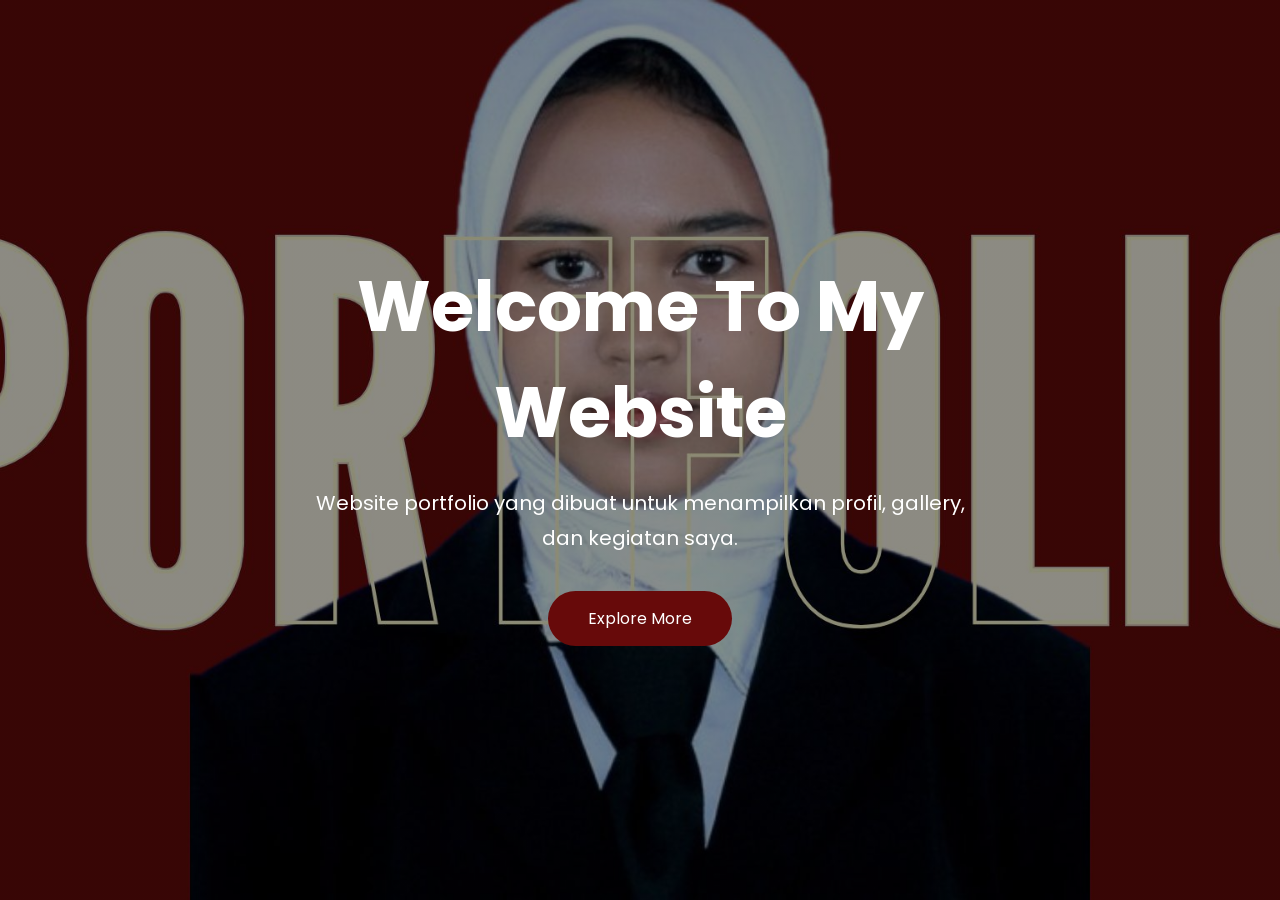
<file: index.html>
<!DOCTYPE html>
<html lang="en">
<head>
    <meta charset="UTF-8">
    <meta name="viewport" content="width=device-width, initial-scale=1.0">
    <title>Home</title>

    <link rel="stylesheet" href="fiks2.css">
</head>
<body>

<section class="hero">

    <div class="hero-content">

        <h1>Welcome To My Website</h1>

        <p>
            Website portfolio yang dibuat untuk menampilkan
            profil, gallery, dan kegiatan saya.
        </p>

        <a href="portofolio.html" class="btn">
            Explore More
        </a>

    </div>

</section>

</body>
</html>
</file>
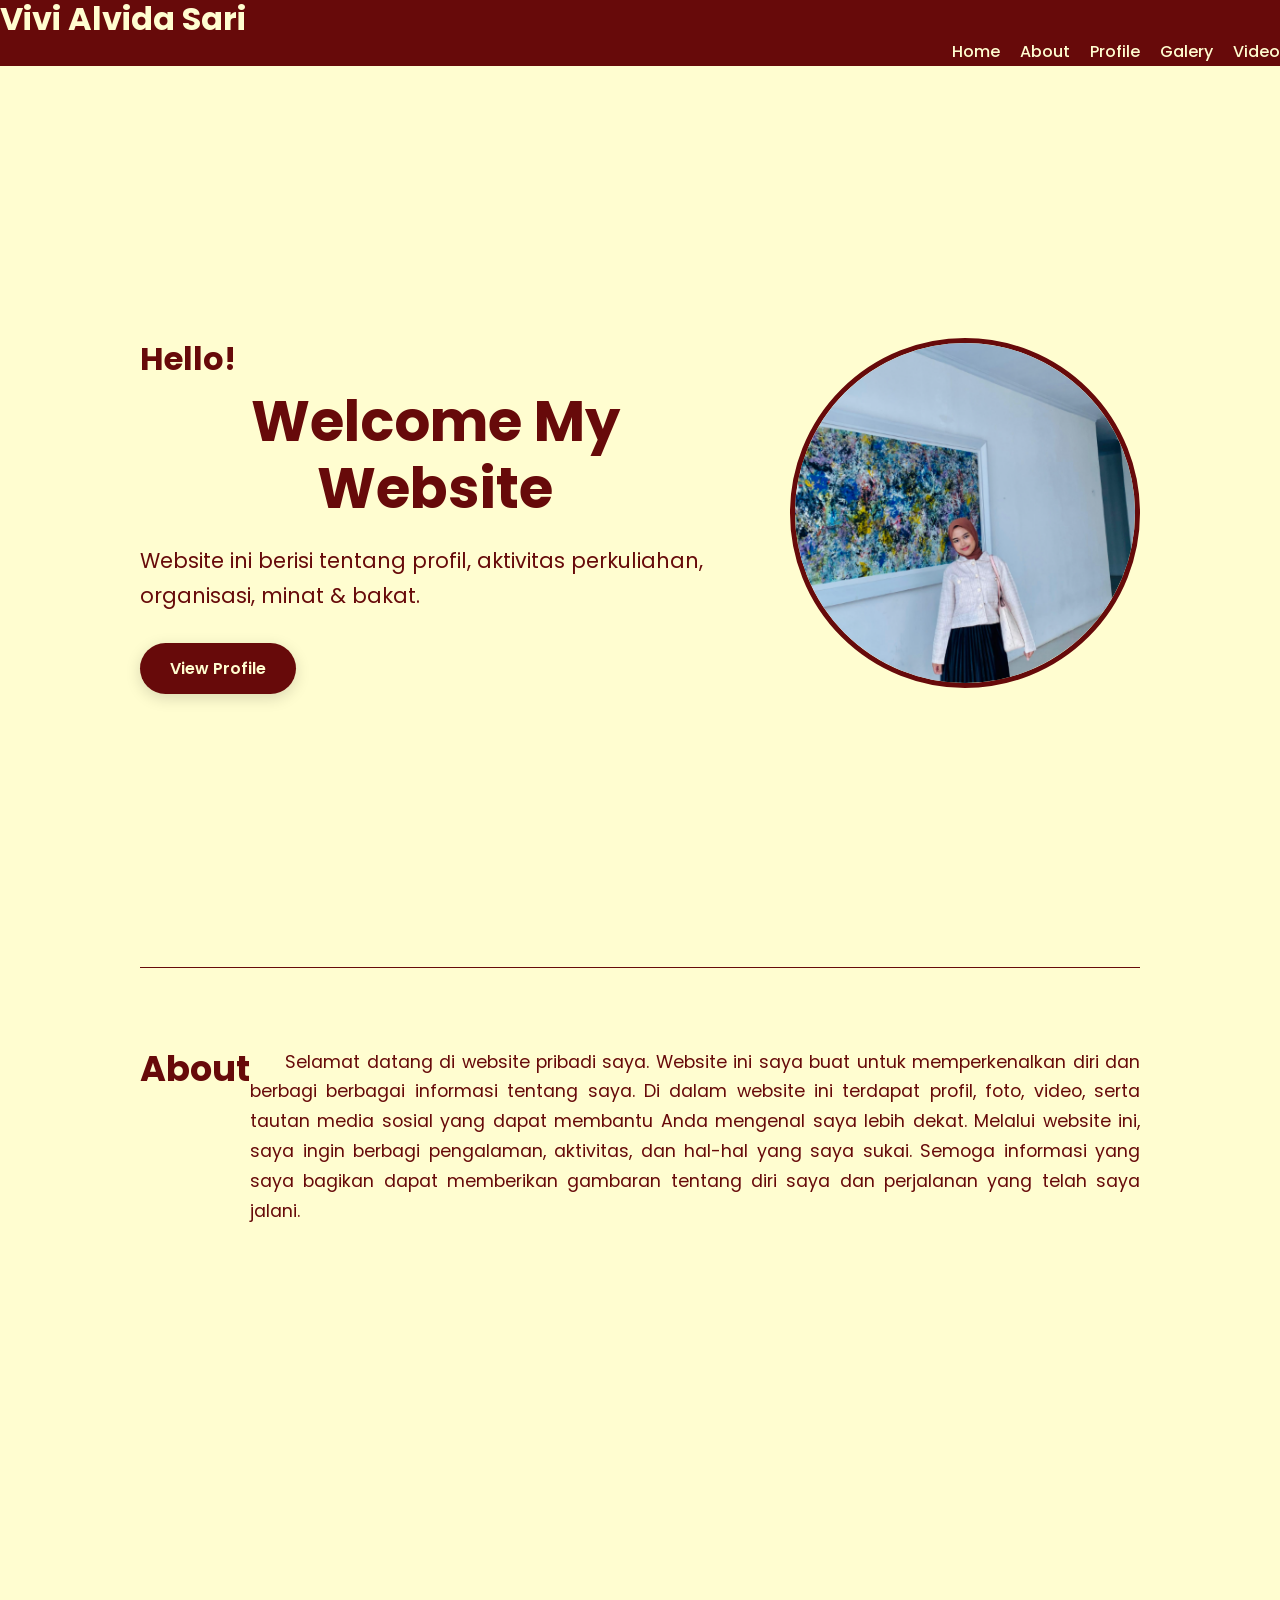
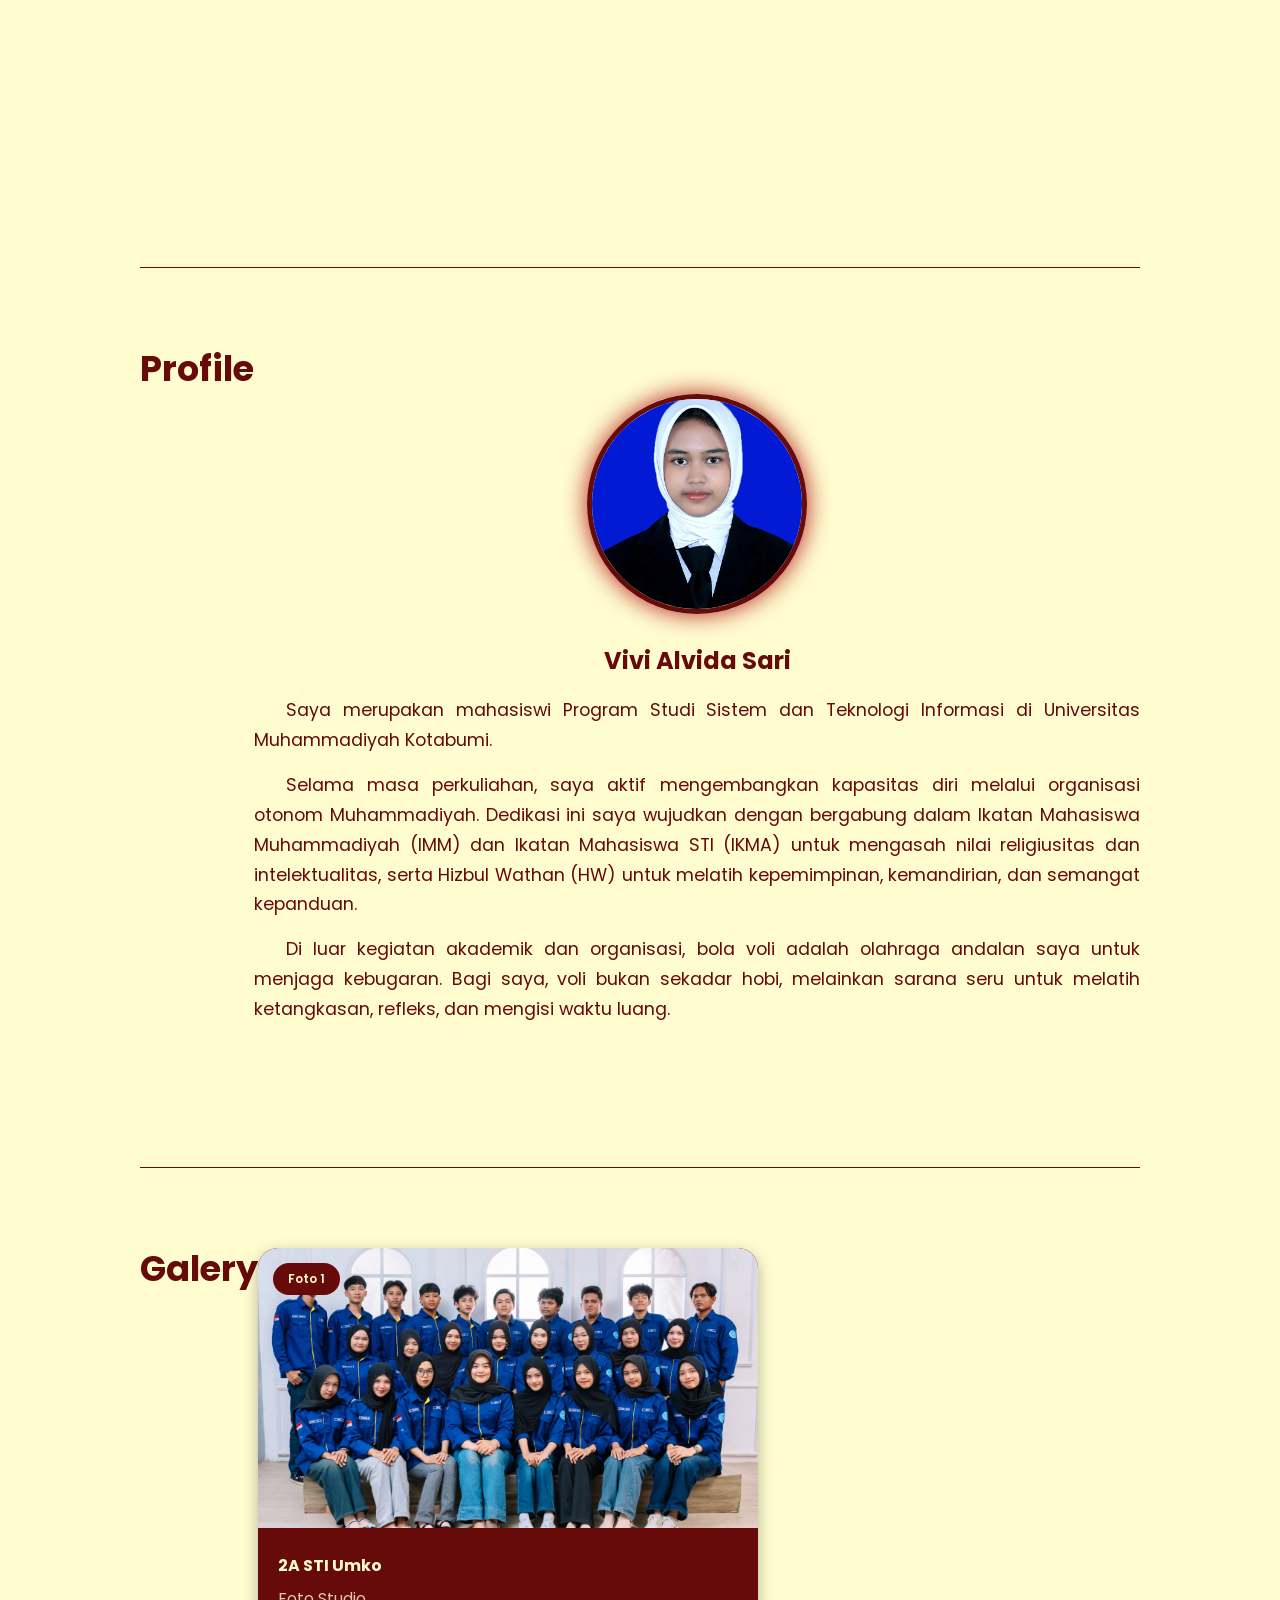
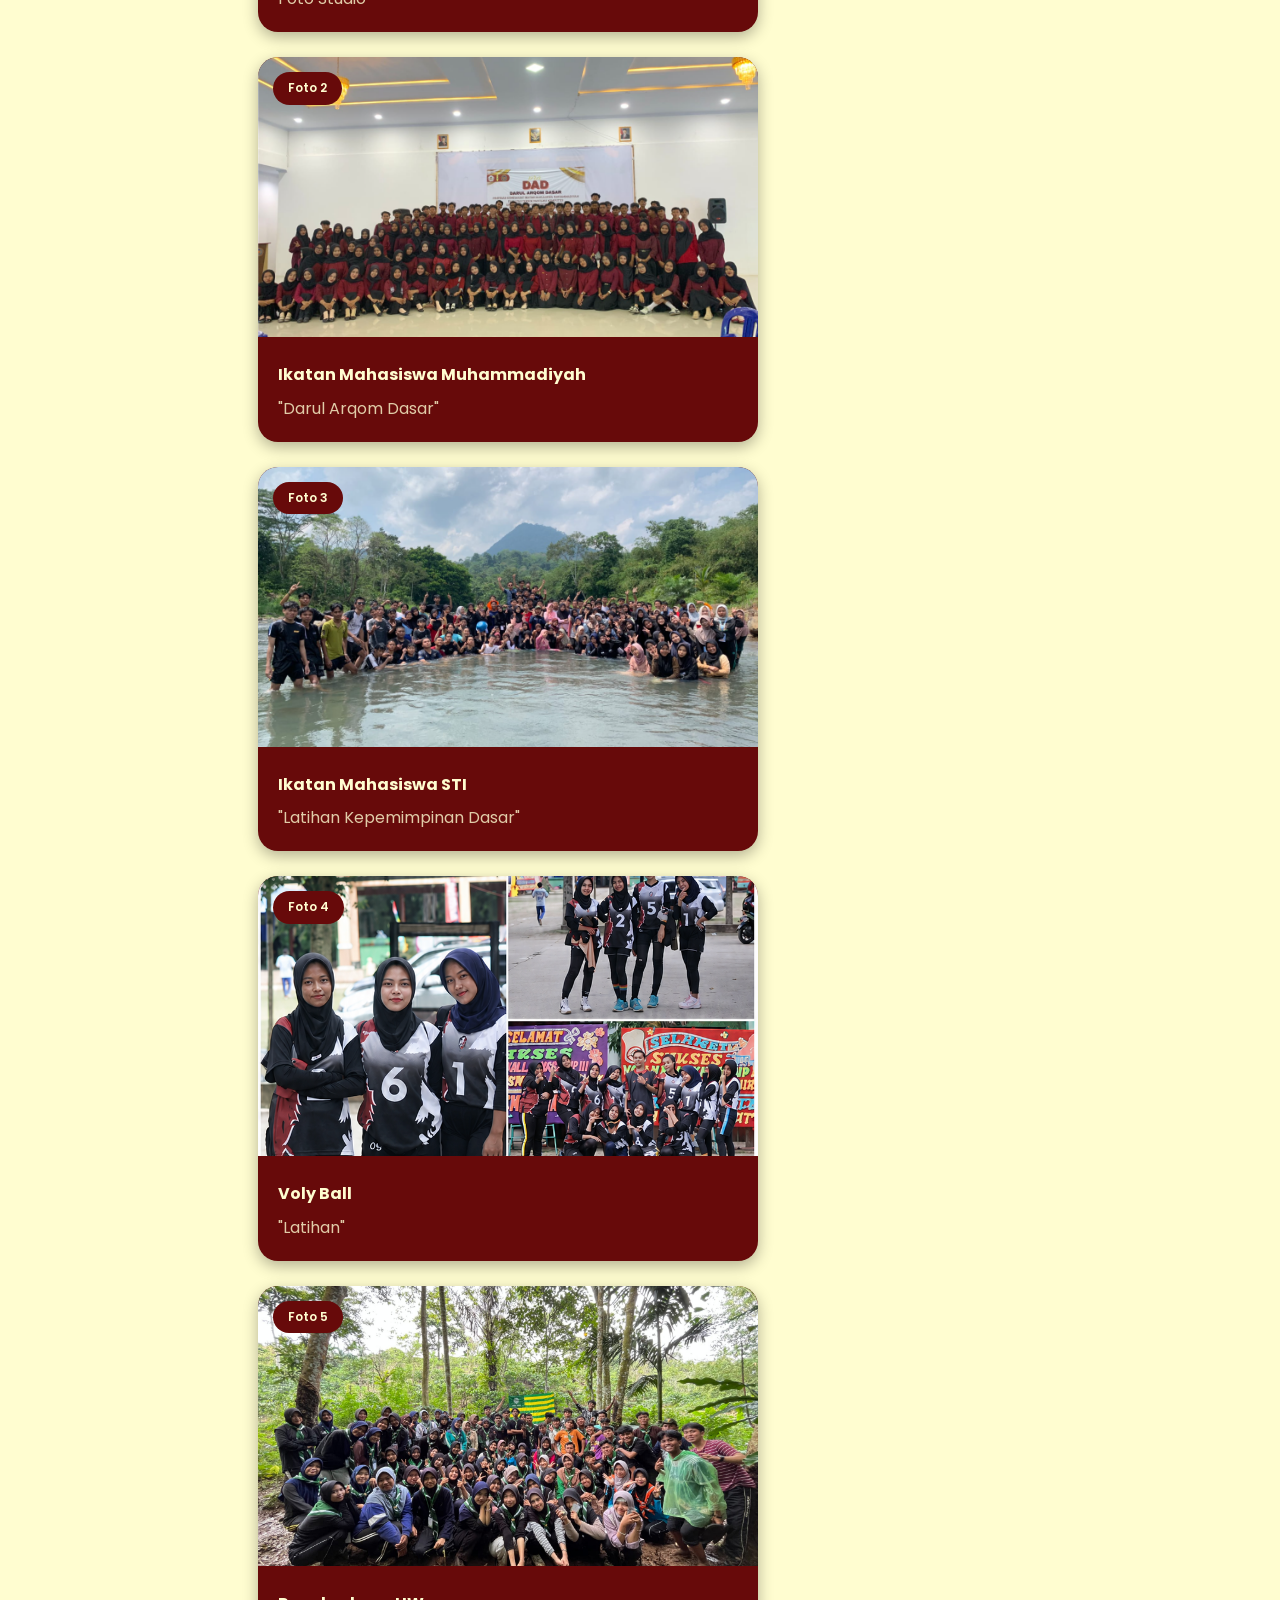
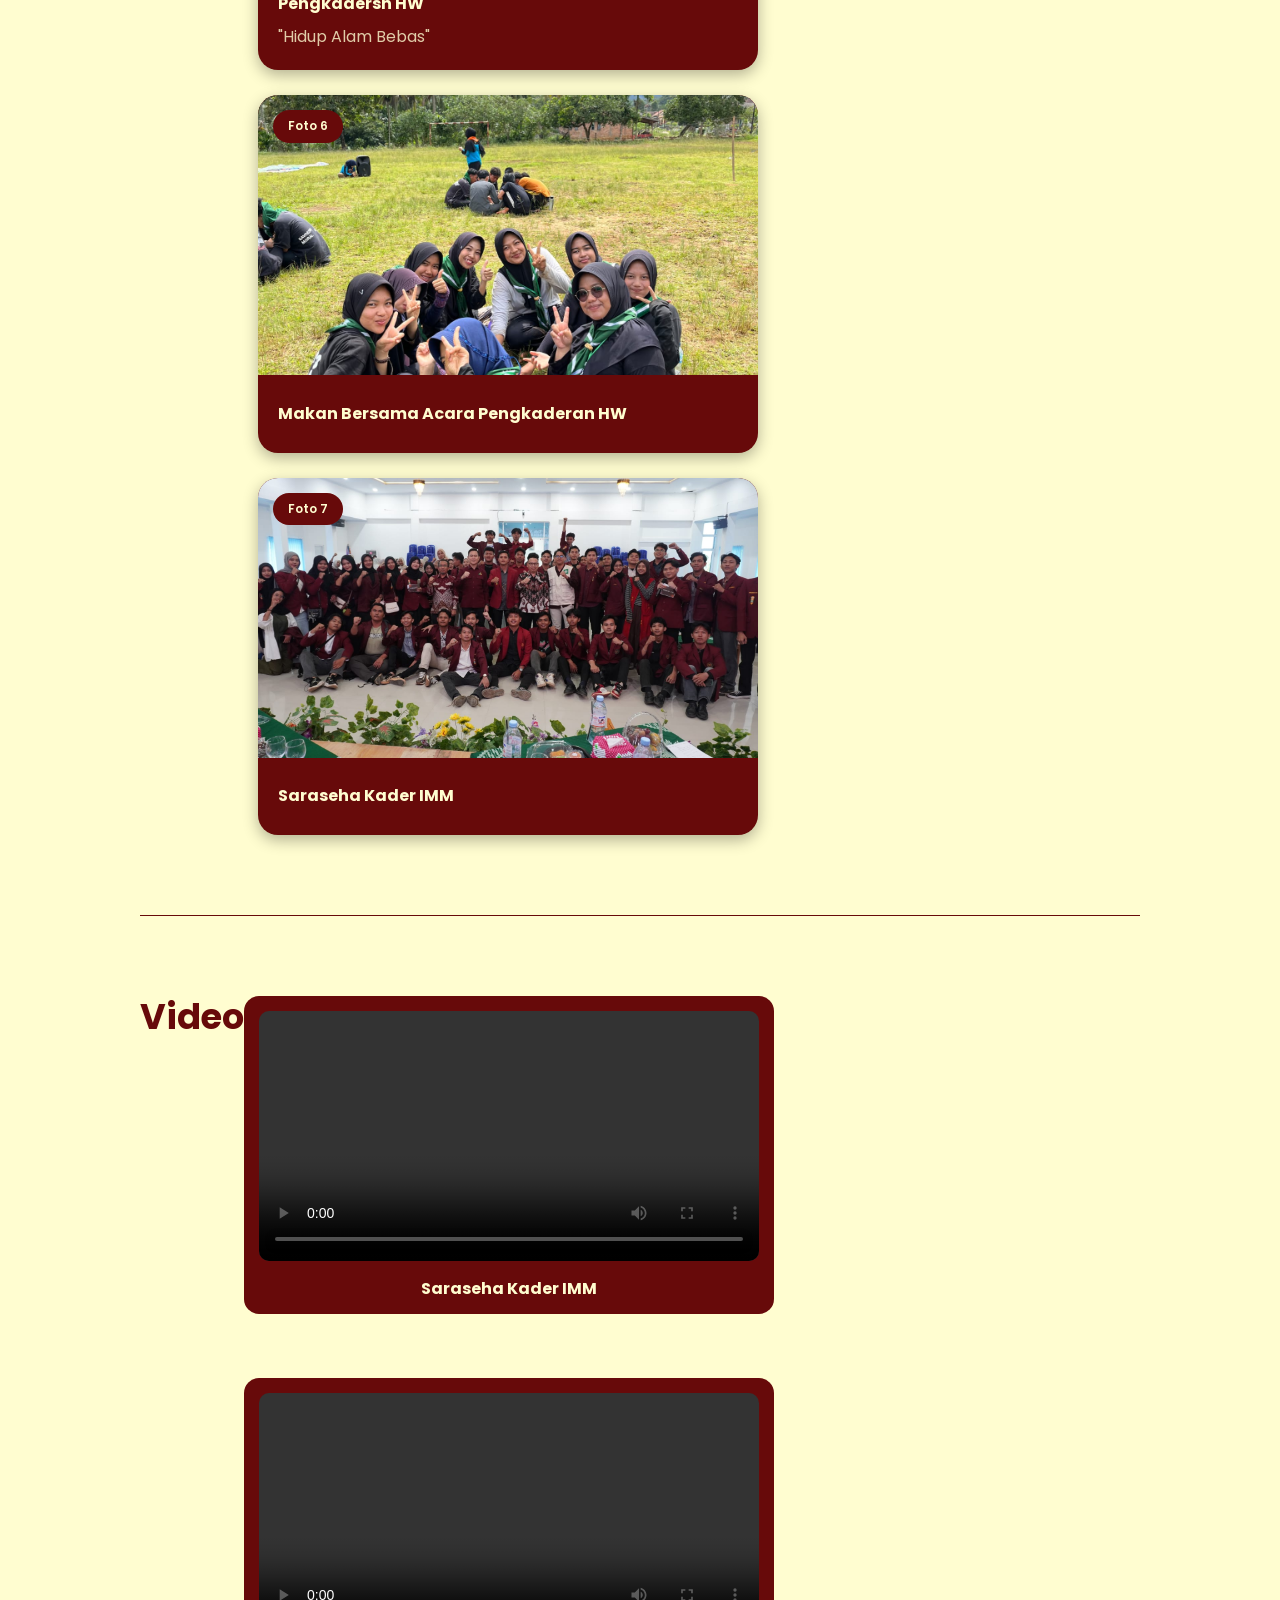
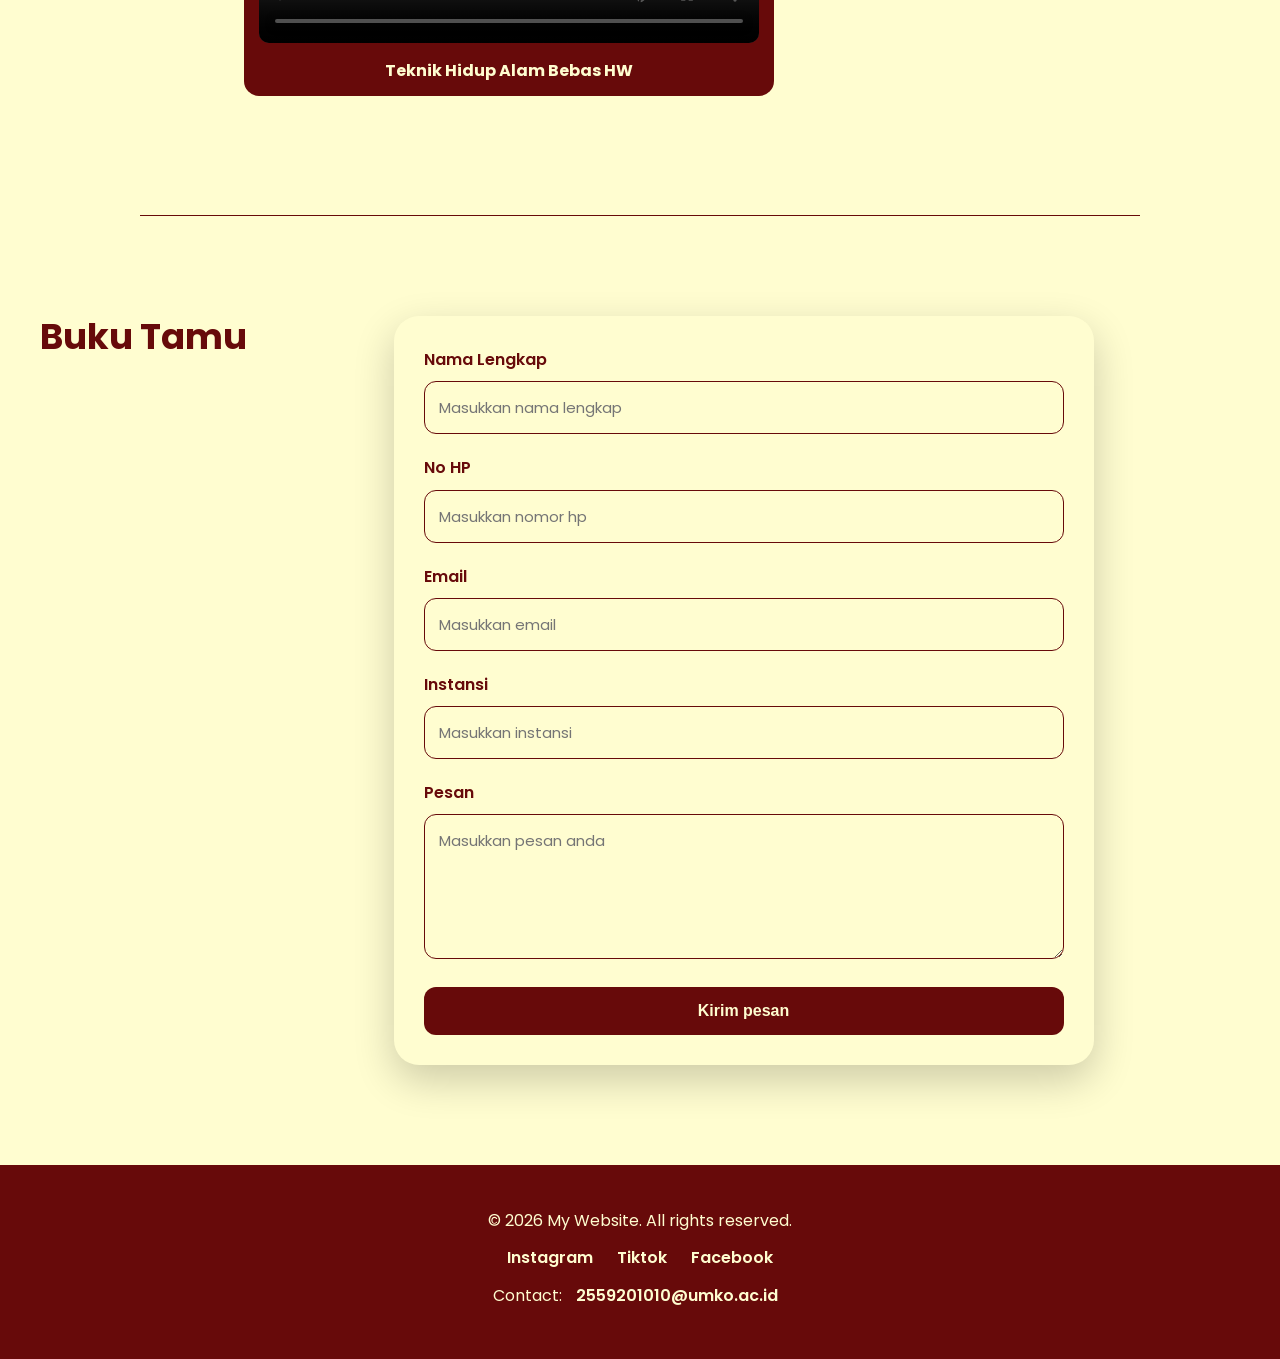
<file: portofolio.html>
<!DOCTYPE html>
<html lang="en">
<head>
    <meta charset="UTF-8">
    <meta name="viewport" content="width=device-width, initial-scale=1.0">
    <title>My Project</title>
    <link href="https://fonts.googleapis.com/css2?family=Poppins:ital,wght@0,100;0,200;0,300;0,400;0,500;0,600;0,700;0,800;0,900;1,100;1,200;1,300;1,400;1,500;1,600;1,700;1,800;1,900&display=swap" rel="stylesheet">
    <link rel="stylesheet" href="fiks.css">
</head>
<body>
    <header>
        <h1>Vivi Alvida Sari</h1>
        <nav>
            <ul>
                <li><a href="#home">Home</a></li>
                <li><a href="#about">About</a></li>
                <li><a href="#profile">Profile</a></li>
                <li><a href="#galery">Galery</a></li>
                <li><a href="#video">Video</a></li>
            </ul>
        </nav>
    </header>

    <main>
       <section id="home">
        <div class="home-content">
            <div class="home-text">
            <h4>Hello!</h4>
            <h2>Welcome My Website</h2>
            <p>Website ini berisi tentang profil, aktivitas perkuliahan, organisasi, minat & bakat.</p>
            <a href="#profile" class="btn">View Profile</a>
            </div>

            <div class="home-image">
                <img src="aset/gambar/vivi.png" alt="Foto Profil">
            </div>
        </div>
        </section>
        <section id="about">
            <h2>About</h2>
            <p>Selamat datang di website pribadi saya. Website ini saya buat untuk memperkenalkan diri dan berbagi berbagai informasi tentang saya. Di dalam website ini terdapat profil, foto, video, serta tautan media sosial yang dapat membantu Anda mengenal saya lebih dekat. Melalui website ini, saya ingin berbagi pengalaman, aktivitas, dan hal-hal yang saya sukai. Semoga informasi yang saya bagikan dapat memberikan gambaran tentang diri saya dan perjalanan yang telah saya jalani.</p>
        </section>
        <section id="profile">
            <h2>Profile</h2>
            <div class="profile-container">
                <div class="profile-photo">
                    <img src="aset/gambar/Fpto latar biru.jpeg" alt="Vivi">
                </div>
            <h3>Vivi Alvida Sari</h3>
            <p>Saya merupakan mahasiswi Program Studi Sistem dan Teknologi Informasi di Universitas Muhammadiyah Kotabumi.</p>
            <p>Selama masa perkuliahan, saya aktif mengembangkan kapasitas diri melalui organisasi otonom Muhammadiyah. Dedikasi ini saya wujudkan dengan bergabung dalam Ikatan Mahasiswa Muhammadiyah (IMM) dan Ikatan Mahasiswa STI (IKMA) untuk mengasah nilai religiusitas dan intelektualitas, serta Hizbul Wathan (HW) untuk melatih kepemimpinan, kemandirian, dan semangat kepanduan.</p>
            <p>Di luar kegiatan akademik dan organisasi, bola voli adalah olahraga andalan saya untuk menjaga kebugaran. Bagi saya, voli bukan sekadar hobi, melainkan sarana seru untuk melatih ketangkasan, refleks, dan mengisi waktu luang.</p>
            </div>
        </section>
        <section id="galery">
            <h2>Galery</h2>
                <ul>
                    <li>
                        <figure class="foto-card">
                            <span class="caption1">Foto 1</span>
                            <img src="aset/gambar/kelas.jpeg" alt="Foto Bersama Teman ">
                        <figcaption>
                            <h4>2A STI Umko</h4>
                            <P>Foto Studio</P>
                        </figcaption>
                        </figure>
                    </li>
                    <li>
                        <figure class="foto-card">
                            <span class="caption1">Foto 2</span>
                        <img src="aset/gambar/imm.png" alt="Ikatan Mahasiswa Muhammadiyah">
                        <figcaption>
                            <h4>Ikatan Mahasiswa Muhammadiyah</h4>
                            <P>"Darul Arqom Dasar"</P>
                        </figcaption>
                    </figure>
                    </li>
                    <li>
                        <figure class="foto-card">
                            <span class="caption1">Foto 3</span>
                        <img src="aset/gambar/ikma.png" alt="Ikatan Mahasiswa STI">
                        <figcaption>
                            <h4>Ikatan Mahasiswa STI</h4>
                            <P>"Latihan Kepemimpinan Dasar"</P>
                        </figcaption>
                        </figure>
                    </li>
                    <li>
                        <figure class="foto-card">
                            <span class="caption1">Foto 4</span>
                        <img src="aset/gambar/voli.png" alt="Voly Ball">
                        <figcaption>
                            <h4>Voly Ball</h4>
                            <P>"Latihan"</P>
                        </figcaption>
                        </figure>
                    </li>
                    <li>
                        <figure class="foto-card">
                            <span class="caption1">Foto 5</span>
                        <img src="aset/gambar/thab.jpeg" alt="Voly Ball">
                        <figcaption>
                            <h4>Pengkadersn HW</h4>
                            <P>"Hidup Alam Bebas"</P>
                        </figcaption>
                        </figure>
                    </li>
                    <li>
                        <figure class="foto-card">
                            <span class="caption1">Foto 6</span>
                        <img src="aset/gambar/makan hw.jpeg" alt="Voly Ball">
                        <figcaption>
                            <h4>Makan Bersama Acara Pengkaderan HW</h4>
                        </figcaption>
                        </figure>
                    </li>
                    <li>
                        <figure class="foto-card">
                            <span class="caption1">Foto 7</span>
                        <img src="aset/gambar/saraseha kader.jpeg" alt="Voly Ball">
                        <figcaption>
                            <h4>Saraseha Kader IMM</h4>
                        </figcaption>
                        </figure>
                    </li>
                </ul>
        </section>
         <section id="video">
            <h2>Video</h2>
            <ul>
                <li>
                    <figure>
                        <video src="aset/video/imm.mp4" controls width="100" height="250" type="video/mp4"></video>
                        <figcaption>
                            <h4>Saraseha Kader IMM</h4>
                        </figcaption>
                    </figure>
                </li>
                <li>
                    <figure>
                        <video src="aset/video/hw.mp4" controls width="100" height="250" type="video/mp4"></video>
                        <figcaption>
                            <h4>Teknik Hidup Alam Bebas HW</h4>
                        </figcaption>
                    </figure>
                </li>
            </ul>
        </section>
    <section id="bukutamu">
        <h2>Buku Tamu</h2>

        <div class="guestbook">
            <form action="#" method="post">
                <div class="form-group">
                    <label>Nama Lengkap</label>
                    <input type="text" placeholder="Masukkan nama lengkap" required>
                </div>
                <div class="form-group">
                    <label>No HP</label>
                    <input type="number" placeholder="Masukkan nomor hp" required>
                </div>
                <div class="form-group">
                    <label>Email</label>
                    <input type="email" placeholder="Masukkan email" required>
                </div>
                <div class="form-group">
                    <label>Instansi</label>
                    <input type="text" placeholder="Masukkan instansi" required>
                </div>
                <div class="form-group">
                    <label>Pesan</label>
                    <textarea rows="5" placeholder="Masukkan pesan anda"></textarea>
                </div>
                <button type="submit">Kirim pesan</button>
            </form>
        </div>
    </section>
    </main>
    <footer>
        <p>&copy; 2026 My Website. All rights reserved.</p>
        <p>
            <a href="#" target="_blank">Instagram</a>
            <a href="#" target="_blank">Tiktok</a>
            <a href="#" target="_blank">Facebook</a>
        </p>
        <p> Contact: <a href="mailto:2559201010@umko.ac.id">2559201010@umko.ac.id</a></p>
    </footer>
</body>
</html>
</file>
<file: fiks2.css>
@import url('https://fonts.googleapis.com/css2?family=Poppins:wght@300;400;500;600;700;800&display=swap');

*{
    margin:0;
    padding:0;
    box-sizing:border-box;
    font-family:'Poppins',sans-serif;
}

.hero{
    width:100%;
    height:100vh;

    background:
    linear-gradient(rgba(0,0,0,.45),rgba(0,0,0,.45)),
    url("aset/gambar/Brown\ and\ White\ Minimalist\ Portfolio\ Presentation.jpg");

    background-size:cover;
    background-position:center;
    background-repeat:no-repeat;

    display:flex;
    justify-content:center;
    align-items:center;
    text-align:center;
}

.hero-content{
    color:white;
    max-width:700px;
    padding:20px;
}

.hero h1{
    font-size:70px;
    font-weight:700;
    margin-bottom:20px;
}

.hero p{
    font-size:20px;
    line-height:35px;
    margin-bottom:35px;
}

.btn{
    display:inline-block;
    padding:15px 40px;
    background:#670A0A;
    color:white;
    text-decoration:none;
    border-radius:50px;
    transition:.3s;
}

.btn:hover{
    background:#670A0A;
    transform:translateY(-5px);
    box-shadow:0 0 20px #b61d1d;
}
</file>
<file: fiks.css>
* {
    margin: 0;
    padding: 0;
    box-sizing: border-box;
}

html {
    scroll-behavior: smooth;
}

body {
    font-family: "Poppins", sans-serif;
    background-color: #fffdd0;
    color: #fffdd0;
    line-height: 1.7;
    overflow-x: hidden;
}

h1, h2, h3, h4 {
    font-family: "Poppins", sans-serif;
    color: #fffdd0;
    line-height: 1.2;
}

main {
    display: block;
    width: 100%;
}

section {
    width: 100%;
    min-height: 100vh;
    padding: 100px 40px;
    display: flex;
}

section:not(#bukutamu) {
    padding: 80px 0;
    border-bottom: 1px solid #670A0A;
    max-width: 1000px;
    margin: auto;

}

section h2 {
    color: #670A0A;
    font-size: 2.2rem;
    margin-bottom: 40px;
    text-align: center;
}

header {
    position: sticky;
    top: 0;
    z-index: 999;
    background: #670A0A;
    border-bottom: 2px solid #fffdd0;
}

.header container  {
    max-width: 1100px;
    margin: 0 auto;
    padding: 16px 24px;
    display: flex;
    aligh-item: center;
    justify-content: space-betwen;
}

nav {
    flex: 1;
    display: flex;
    justify-content: flex-end;
    overflow-x: auto;
}

nav::-webkit-scrollbar {
    display: none;
}

nav ul {
    list-style: none;
    display: flex;
    flex-wrap: nowrap;
    gap: 20px;
    align-items: center;
    white-space: nowrap;
}

nav ul li {
    flex-shrink: 0;
}

nav ul li a {
    text-decoration: none;
    color: #fffdd0;
    font-weight: 500;
    transition: 0.3s;
    padding: 5px 0;
}

nav ul li a:hover {
    color: #fafafa78;
}

#home {
    background: linear-gradient(to right, #fffdd0, #fffdd0);
    justify-content: center; 
}

.home-content {
    width: 100%;
    max-width: 1100px;
    margin: 0 auto;
    display: flex;
    justify-content: center;
    align-items: center;
    gap: 60px;
}

.home-text {
    flex: 1;
    max-width: 600px;
}

.home-text h4 {
    font-size: 2rem;
    margin-bottom: 10px;
    color: #670A0A;
}

.home-text h2 {
    font-size: 3.5rem;
    margin-bottom: 20px;
}

.home-text p {
    font-size: 1.3rem;
    margin-bottom: 30px;
    color: #670A0A; 
}

#home .btn {
    display: inline-block;
    background: #670A0A; 
    color: #fffdd0;      
    padding: 12px 30px;
    border-radius: 50px; 
    text-decoration: none;
    font-weight: 600;
    transition: 0.3s ease;
    box-shadow: 0 4px 15px rgba(0,0,0,0.15);
}

#home .btn:hover {
    background: #670A0A;
    color: #fffdd0;
    transform: translateY(-3px);
}

.home-image {
    text-align: center;
}

.home-image img {
    width: 350px;
    height: 350px;
    object-fit: cover;
    border-radius: 50%;
    border: 5px solid #670A0A;
}

#about {
    background-color: #fffdd0;
}

#about p {
    max-width: 1000px;
    margin: 0 auto 20px;
    text-align: justify;
    text-indent: 2em;
    font-size: 1.1rem;
    color: #670A0A;
}

#profile {
    background-color: #fffdd0;
}

.profile-container {
    max-width: 1000px;
    margin: auto;
    text-align: center;
}

.profile-photo {
    margin-bottom: 25px;
}

#profile img {
    width: 220px;
    height: 220px;
    object-fit: cover;
    border-radius: 50%;
    border: 5px solid #670A0A;
    box-shadow: 0 0 25px #b61d1d;
}

#profile h3 {
    color: #670A0A;
    margin: 20px 0;
    font-size: 1.5rem;
}

#profile p {
    text-align: justify;
    text-indent: 2rem;
    margin-bottom: 15px;
    font-size: 1.1rem;
    color: #670A0A;
}

#galery {
    background-color: #fffdd0;
}

#galery ul {
    list-style: none;
    display: grid;
    grid-template-columns: repeat(auto-fit, minmax(280px, 1fr));
    gap: 25px;
}

.foto-card {
    position: relative;
    overflow: hidden;
    border-radius: 20px;
    background: #670A0A;
    transition: 0.4s;
    box-shadow: 0 5px 15px rgba(0, 0, 0, 0.3);
}

.foto-card:hover {
    transform: translateY(-10px);
    box-shadow: 0 15px 30px #670A0A;
}

.foto-card img {
    width: 100%;
    height: 280px;
    object-fit: cover;
    transition: 0.5s;
}

.foto-card:hover img {
    transform: scale(1.08);
}

.caption1 {
    position: absolute;
    top: 15px;
    left: 15px;
    background: #670A0A; 
    color: #fffdd0;
    padding: 6px 15px;
    border-radius: 20px;
    font-size: 12px;
    font-weight: 600;
    z-index: 2;
}

.foto-card figcaption {
    padding: 20px;
}

.foto-card h4 {
    color: #fffdd0; 
    margin-bottom: 10px;
}

.foto-card p {
    color: #fffdd0;
    opacity: 0.8;
}

#video {
    background-color: #fffdd0;
}

#video p {
    color: #fffdd0;
}

#video ul {
    list-style: none;
    display: grid;
    grid-template-columns: repeat(auto-fit, minmax(320px, 1fr));
    gap: 25px;
}

#video figure {
    background: #670A0A;
    padding: 15px;
    border-radius: 15px;
    transition: 0.3s;
}

#video figure:hover {
    transform: translateY(-5px);
}

#video video {
    width: 100%;
    height: 250px;
    object-fit: cover;
    border-radius: 10px;
}

#video figcaption {
    text-align: center;
    margin-top: 10px;
    color: #fffdd0;
}

#bukutamu {
    background: #fffdd0;
}

#bukutamu h2 {
    text-align: center;
    margin-bottom: 30px;
    color: #670A0A;
}

.guestbook {
    width: 100%;
    max-width: 700px;
    margin: auto;
    padding: 30px;
    background: #fffdd0;
    border-radius: 25px;
    backdrop-filter: blur(10px);
    box-shadow: 0 15px 40px rgba(0, 0, 0, 0.2);
}

.form-group {
    margin-bottom: 20px;
}

.form-group label {
    display: block;
    margin-bottom: 8px;
    color: #670A0A;
    font-weight: 600;
}

.form-group input,
.form-group textarea {
    width: 100%;
    padding: 14px;
    border: 1px solid #670A0A;
    border-radius: 12px;
    font-size: 15px;
    font-family: "Poppins", sans-serif;
    transition: 0.3s;
    background: transparent;
    color: #670A0A;
}

.form-group input:focus,
.form-group textarea:focus {
    outline: none;
    background: rgba(103, 10, 10, 0.05);
}

button {
    width: 100%;
    border: none;
    padding: 15px;
    border-radius: 12px;
    background: #670A0A;
    color: #fffdd0;
    font-size: 16px;
    font-weight: 600;
    cursor: pointer;
    transition: 0.3s;
}

button:hover {
    background: #670A0A;
    transform: translateY(-2px);
}

footer {
    text-align: center;
    padding: 40px 20px;
    background: #670A0A;
    border-top: 2px solid #670A0A;
}

footer p {
    margin-bottom: 10px;
}

footer a {
    color: #fffdd0;
    text-decoration: none;
    margin: 0 10px;
    font-weight: 600;
    transition: 0.3s;
}

footer a:hover {
    color: #fffdd0;
}

#home, #about, #profile, #galery, #video, #bukutamu {
    animation: fadeUp 0.8s ease;
}

@keyframes fadeUp {
    from {
        opacity: 0;
        transform: translateY(25px);
    }
    to {
        opacity: 1;
        transform: translateY(0);
    }
}

@media (max-width: 992px) {
    header {
        flex-direction: column;
        gap: 15px;
        padding: 20px;
    }

    nav ul {
        flex-wrap: wrap;
        justify-content: center;
    }

    .home-content {
        flex-direction: column-reverse; /* Gambar di atas teks */
        text-align: center;
        gap: 30px;
    }

    #home h2 {
        font-size: 2.7rem;
    }

    section h2 {
        font-size: 2rem;
    }
}

@media (max-width: 768px) {
    section {
        padding: 60px 20px; 
    }
    
    nav ul {
        gap: 15px;
    }

    #home h2 {
        font-size: 2rem;
    } 

    #home p {
        font-size: 1.1rem;
    }

    #profile img {
        width: 180px;
        height: 180px;
    }

    #galery ul, #video ul {
        grid-template-columns: 1fr; /* 1 baris ke bawah penuh di HP */
    }
}

@media (max-width: 480px) {
    nav ul {
        gap: 10px;
    }

    nav ul a {
        font-size: 14px;
    }

    #home h2 {
        font-size: 1.6rem;
    }

    #profile img {
        width: 150px;
        height: 150px;
    }

    .foto-card img {
        height: 220px;
    }

    .guestbook {
        padding: 20px 15px; 
    }
}
</file>
